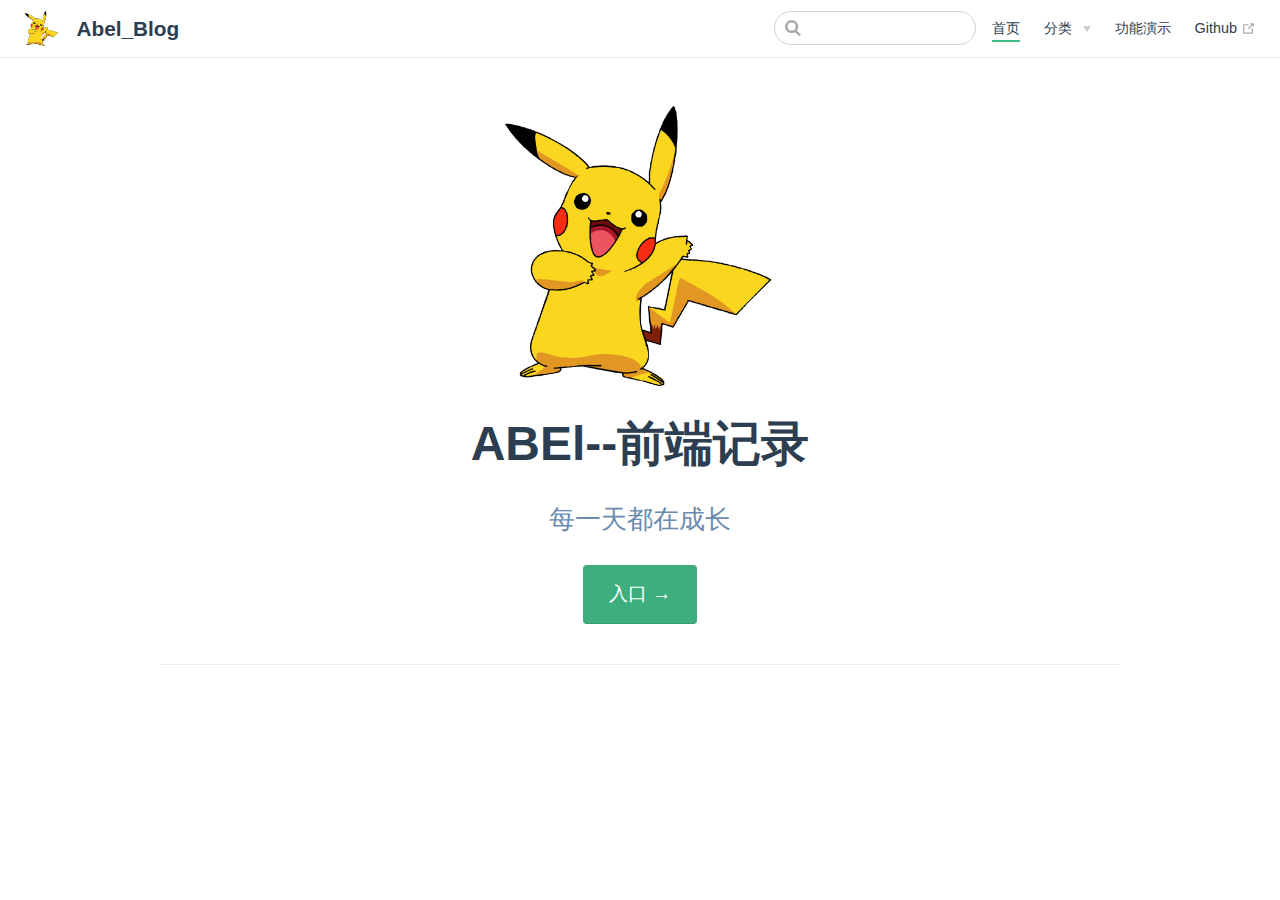
<file: index.html>
<!DOCTYPE html>
<html lang="en-US">
  <head>
    <meta charset="utf-8">
    <meta name="viewport" content="width=device-width,initial-scale=1">
    <title>Abel_Blog</title>
    <meta name="description" content="记录前端">
    <link rel="icon" href="/toy.png">
    
    <link rel="preload" href="/assets/css/0.styles.497db538.css" as="style"><link rel="preload" href="/assets/js/app.8c565891.js" as="script"><link rel="preload" href="/assets/js/2.727afa80.js" as="script"><link rel="preload" href="/assets/js/7.bb35be56.js" as="script"><link rel="prefetch" href="/assets/js/10.7ea9065f.js"><link rel="prefetch" href="/assets/js/11.7ecedcf9.js"><link rel="prefetch" href="/assets/js/12.d18549ba.js"><link rel="prefetch" href="/assets/js/3.56a0a100.js"><link rel="prefetch" href="/assets/js/4.107fa405.js"><link rel="prefetch" href="/assets/js/5.e12dcca6.js"><link rel="prefetch" href="/assets/js/6.0f680604.js"><link rel="prefetch" href="/assets/js/8.13098c1f.js"><link rel="prefetch" href="/assets/js/9.7500dcc1.js">
    <link rel="stylesheet" href="/assets/css/0.styles.497db538.css">
  </head>
  <body>
    <div id="app" data-server-rendered="true"><div class="theme-container no-sidebar"><header class="navbar"><div class="sidebar-button"><svg xmlns="http://www.w3.org/2000/svg" aria-hidden="true" role="img" viewBox="0 0 448 512" class="icon"><path fill="currentColor" d="M436 124H12c-6.627 0-12-5.373-12-12V80c0-6.627 5.373-12 12-12h424c6.627 0 12 5.373 12 12v32c0 6.627-5.373 12-12 12zm0 160H12c-6.627 0-12-5.373-12-12v-32c0-6.627 5.373-12 12-12h424c6.627 0 12 5.373 12 12v32c0 6.627-5.373 12-12 12zm0 160H12c-6.627 0-12-5.373-12-12v-32c0-6.627 5.373-12 12-12h424c6.627 0 12 5.373 12 12v32c0 6.627-5.373 12-12 12z"></path></svg></div> <a href="/" class="home-link router-link-exact-active router-link-active"><img src="/toy.png" alt="Abel_Blog" class="logo"> <span class="site-name can-hide">Abel_Blog</span></a> <div class="links"><div class="search-box"><input aria-label="Search" autocomplete="off" spellcheck="false" value=""> <!----></div> <nav class="nav-links can-hide"><div class="nav-item"><a href="/" class="nav-link router-link-exact-active router-link-active">首页</a></div><div class="nav-item"><div class="dropdown-wrapper"><button type="button" aria-label="分类" class="dropdown-title"><span class="title">分类</span> <span class="arrow right"></span></button> <ul class="nav-dropdown" style="display:none;"><li class="dropdown-item"><!----> <a href="/pages/es6+/es_1.html" class="nav-link">文章</a></li><li class="dropdown-item"><!----> <a href="/pages/es6+/es_2.html" class="nav-link">琐碎</a></li></ul></div></div><div class="nav-item"><a href="/pages/es6+/es_3.html" class="nav-link">功能演示</a></div><div class="nav-item"><a href="https://github.com/EricTTFO" target="_blank" rel="noopener noreferrer" class="nav-link external">
  Github
  <svg xmlns="http://www.w3.org/2000/svg" aria-hidden="true" x="0px" y="0px" viewBox="0 0 100 100" width="15" height="15" class="icon outbound"><path fill="currentColor" d="M18.8,85.1h56l0,0c2.2,0,4-1.8,4-4v-32h-8v28h-48v-48h28v-8h-32l0,0c-2.2,0-4,1.8-4,4v56C14.8,83.3,16.6,85.1,18.8,85.1z"></path> <polygon fill="currentColor" points="45.7,48.7 51.3,54.3 77.2,28.5 77.2,37.2 85.2,37.2 85.2,14.9 62.8,14.9 62.8,22.9 71.5,22.9"></polygon></svg></a></div> <!----></nav></div></header> <div class="sidebar-mask"></div> <aside class="sidebar"><nav class="nav-links"><div class="nav-item"><a href="/" class="nav-link router-link-exact-active router-link-active">首页</a></div><div class="nav-item"><div class="dropdown-wrapper"><button type="button" aria-label="分类" class="dropdown-title"><span class="title">分类</span> <span class="arrow right"></span></button> <ul class="nav-dropdown" style="display:none;"><li class="dropdown-item"><!----> <a href="/pages/es6+/es_1.html" class="nav-link">文章</a></li><li class="dropdown-item"><!----> <a href="/pages/es6+/es_2.html" class="nav-link">琐碎</a></li></ul></div></div><div class="nav-item"><a href="/pages/es6+/es_3.html" class="nav-link">功能演示</a></div><div class="nav-item"><a href="https://github.com/EricTTFO" target="_blank" rel="noopener noreferrer" class="nav-link external">
  Github
  <svg xmlns="http://www.w3.org/2000/svg" aria-hidden="true" x="0px" y="0px" viewBox="0 0 100 100" width="15" height="15" class="icon outbound"><path fill="currentColor" d="M18.8,85.1h56l0,0c2.2,0,4-1.8,4-4v-32h-8v28h-48v-48h28v-8h-32l0,0c-2.2,0-4,1.8-4,4v56C14.8,83.3,16.6,85.1,18.8,85.1z"></path> <polygon fill="currentColor" points="45.7,48.7 51.3,54.3 77.2,28.5 77.2,37.2 85.2,37.2 85.2,14.9 62.8,14.9 62.8,22.9 71.5,22.9"></polygon></svg></a></div> <!----></nav>  <!----> </aside> <main aria-labelledby="main-title" class="home"><header class="hero"><img src="/toy.png" alt="hero"> <h1 id="main-title">ABEl--前端记录</h1> <p class="description">
      每一天都在成长
    </p> <p class="action"><a href="/pages/es6+/es_1.html" class="nav-link action-button">入口 →</a></p></header> <div class="features"><div class="feature"><h2></h2> <p></p></div><div class="feature"><h2></h2> <p></p></div><div class="feature"><h2></h2> <p></p></div></div> <div class="theme-default-content custom content__default"></div> <!----></main></div><div class="global-ui"></div></div>
    <script src="/assets/js/app.8c565891.js" defer></script><script src="/assets/js/2.727afa80.js" defer></script><script src="/assets/js/7.bb35be56.js" defer></script>
  </body>
</html>
</file>
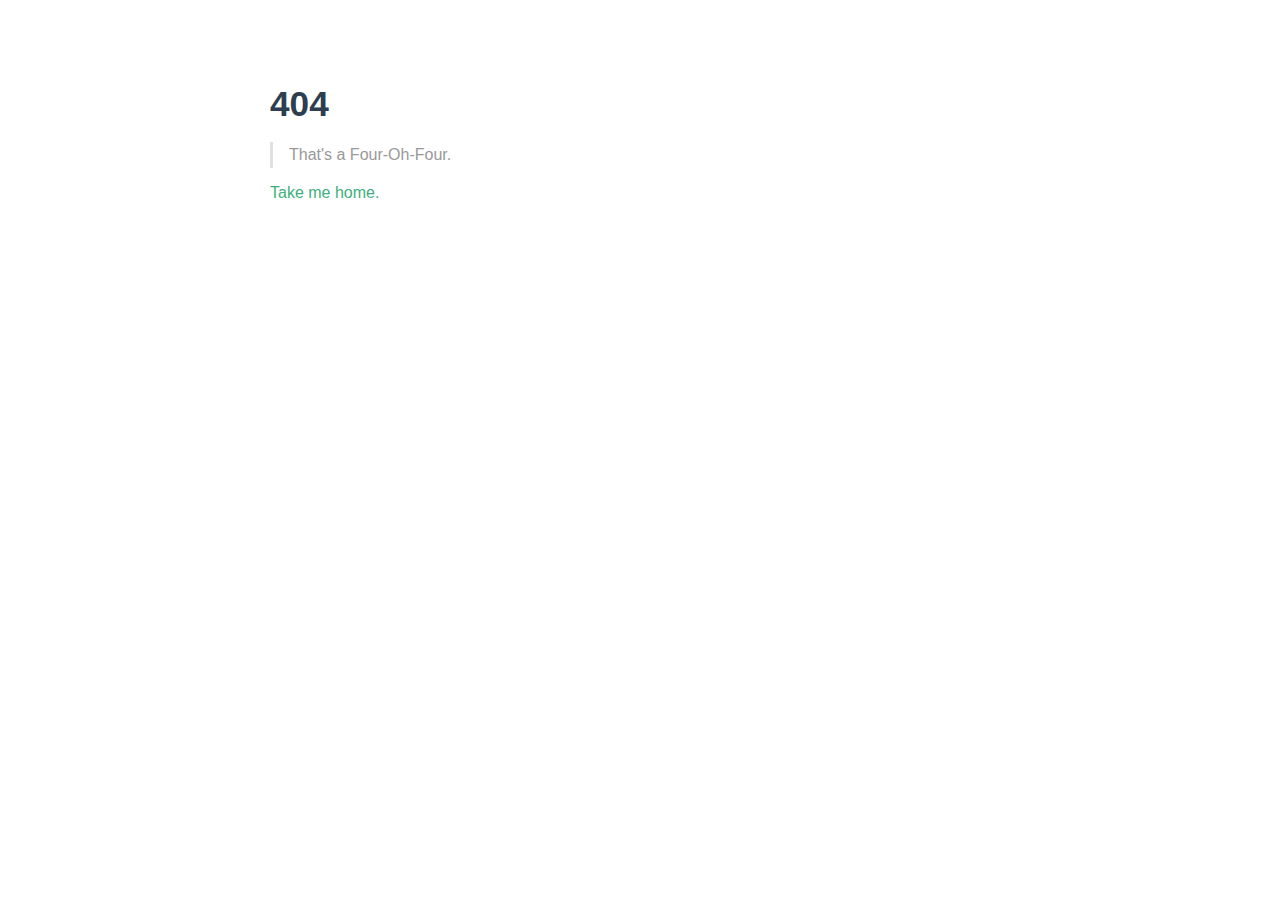
<file: pages/es6+/es_1.html>
<!DOCTYPE html>
<html lang="en-US">
  <head>
    <meta charset="utf-8">
    <meta name="viewport" content="width=device-width,initial-scale=1">
    <title>简单介绍： | Abel_Blog</title>
    <meta name="description" content="记录前端">
    <link rel="icon" href="/toy.png">
    
    <link rel="preload" href="/assets/css/0.styles.497db538.css" as="style"><link rel="preload" href="/assets/js/app.8c565891.js" as="script"><link rel="preload" href="/assets/js/2.727afa80.js" as="script"><link rel="preload" href="/assets/js/8.13098c1f.js" as="script"><link rel="prefetch" href="/assets/js/10.7ea9065f.js"><link rel="prefetch" href="/assets/js/11.7ecedcf9.js"><link rel="prefetch" href="/assets/js/12.d18549ba.js"><link rel="prefetch" href="/assets/js/3.56a0a100.js"><link rel="prefetch" href="/assets/js/4.107fa405.js"><link rel="prefetch" href="/assets/js/5.e12dcca6.js"><link rel="prefetch" href="/assets/js/6.0f680604.js"><link rel="prefetch" href="/assets/js/7.bb35be56.js"><link rel="prefetch" href="/assets/js/9.7500dcc1.js">
    <link rel="stylesheet" href="/assets/css/0.styles.497db538.css">
  </head>
  <body>
    <div id="app" data-server-rendered="true"><div class="theme-container"><header class="navbar"><div class="sidebar-button"><svg xmlns="http://www.w3.org/2000/svg" aria-hidden="true" role="img" viewBox="0 0 448 512" class="icon"><path fill="currentColor" d="M436 124H12c-6.627 0-12-5.373-12-12V80c0-6.627 5.373-12 12-12h424c6.627 0 12 5.373 12 12v32c0 6.627-5.373 12-12 12zm0 160H12c-6.627 0-12-5.373-12-12v-32c0-6.627 5.373-12 12-12h424c6.627 0 12 5.373 12 12v32c0 6.627-5.373 12-12 12zm0 160H12c-6.627 0-12-5.373-12-12v-32c0-6.627 5.373-12 12-12h424c6.627 0 12 5.373 12 12v32c0 6.627-5.373 12-12 12z"></path></svg></div> <a href="/" class="home-link router-link-active"><img src="/toy.png" alt="Abel_Blog" class="logo"> <span class="site-name can-hide">Abel_Blog</span></a> <div class="links"><div class="search-box"><input aria-label="Search" autocomplete="off" spellcheck="false" value=""> <!----></div> <nav class="nav-links can-hide"><div class="nav-item"><a href="/" class="nav-link">首页</a></div><div class="nav-item"><div class="dropdown-wrapper"><button type="button" aria-label="分类" class="dropdown-title"><span class="title">分类</span> <span class="arrow right"></span></button> <ul class="nav-dropdown" style="display:none;"><li class="dropdown-item"><!----> <a href="/pages/es6+/es_1.html" class="nav-link router-link-exact-active router-link-active">文章</a></li><li class="dropdown-item"><!----> <a href="/pages/es6+/es_2.html" class="nav-link">琐碎</a></li></ul></div></div><div class="nav-item"><a href="/pages/es6+/es_3.html" class="nav-link">功能演示</a></div><div class="nav-item"><a href="https://github.com/EricTTFO" target="_blank" rel="noopener noreferrer" class="nav-link external">
  Github
  <svg xmlns="http://www.w3.org/2000/svg" aria-hidden="true" x="0px" y="0px" viewBox="0 0 100 100" width="15" height="15" class="icon outbound"><path fill="currentColor" d="M18.8,85.1h56l0,0c2.2,0,4-1.8,4-4v-32h-8v28h-48v-48h28v-8h-32l0,0c-2.2,0-4,1.8-4,4v56C14.8,83.3,16.6,85.1,18.8,85.1z"></path> <polygon fill="currentColor" points="45.7,48.7 51.3,54.3 77.2,28.5 77.2,37.2 85.2,37.2 85.2,14.9 62.8,14.9 62.8,22.9 71.5,22.9"></polygon></svg></a></div> <!----></nav></div></header> <div class="sidebar-mask"></div> <aside class="sidebar"><nav class="nav-links"><div class="nav-item"><a href="/" class="nav-link">首页</a></div><div class="nav-item"><div class="dropdown-wrapper"><button type="button" aria-label="分类" class="dropdown-title"><span class="title">分类</span> <span class="arrow right"></span></button> <ul class="nav-dropdown" style="display:none;"><li class="dropdown-item"><!----> <a href="/pages/es6+/es_1.html" class="nav-link router-link-exact-active router-link-active">文章</a></li><li class="dropdown-item"><!----> <a href="/pages/es6+/es_2.html" class="nav-link">琐碎</a></li></ul></div></div><div class="nav-item"><a href="/pages/es6+/es_3.html" class="nav-link">功能演示</a></div><div class="nav-item"><a href="https://github.com/EricTTFO" target="_blank" rel="noopener noreferrer" class="nav-link external">
  Github
  <svg xmlns="http://www.w3.org/2000/svg" aria-hidden="true" x="0px" y="0px" viewBox="0 0 100 100" width="15" height="15" class="icon outbound"><path fill="currentColor" d="M18.8,85.1h56l0,0c2.2,0,4-1.8,4-4v-32h-8v28h-48v-48h28v-8h-32l0,0c-2.2,0-4,1.8-4,4v56C14.8,83.3,16.6,85.1,18.8,85.1z"></path> <polygon fill="currentColor" points="45.7,48.7 51.3,54.3 77.2,28.5 77.2,37.2 85.2,37.2 85.2,14.9 62.8,14.9 62.8,22.9 71.5,22.9"></polygon></svg></a></div> <!----></nav>  <ul class="sidebar-links"><li><section class="sidebar-group depth-0"><p class="sidebar-heading open"><span>起始ES6</span> <!----></p> <ul class="sidebar-links sidebar-group-items"><li><a href="/pages/es6+/es_1.html" class="active sidebar-link">介绍</a><ul class="sidebar-sub-headers"><li class="sidebar-sub-header"><a href="/pages/es6+/es_1.html#简单介绍：" class="sidebar-link">简单介绍：</a></li></ul></li><li><a href="/pages/es6+/es_2.html" class="sidebar-link">工具</a></li><li><a href="/pages/es6+/es_3.html" class="sidebar-link">基础</a></li><li><a href="/pages/es6+/es_4.html" class="sidebar-link">特性</a></li></ul></section></li></ul> </aside> <main class="page"> <div class="theme-default-content content__default"><h2 id="简单介绍："><a href="#简单介绍：" class="header-anchor">#</a> 简单介绍：</h2> <pre><code>ECMAScript 6 (ES6) 发行2015年中，最新官方版本
ECMAScript 5 (ES5) 发行 2009 年底
ECMAScript 4 (ES4) 弃用
ECMAScript 3 (ES3) 发行 1999 年底
</code></pre> <h4 id=""><a href="#" class="header-anchor">#</a></h4> <h4 id="-2"><a href="#-2" class="header-anchor">#</a></h4> <h4 id="lodash-按需加载"><a href="#lodash-按需加载" class="header-anchor">#</a> lodash 按需加载</h4></div> <footer class="page-edit"><!----> <!----></footer> <div class="page-nav"><p class="inner"><!----> <span class="next"><a href="/pages/es6+/es_2.html">工具</a>
      →
    </span></p></div> </main></div><div class="global-ui"></div></div>
    <script src="/assets/js/app.8c565891.js" defer></script><script src="/assets/js/2.727afa80.js" defer></script><script src="/assets/js/8.13098c1f.js" defer></script>
  </body>
</html>
</file>
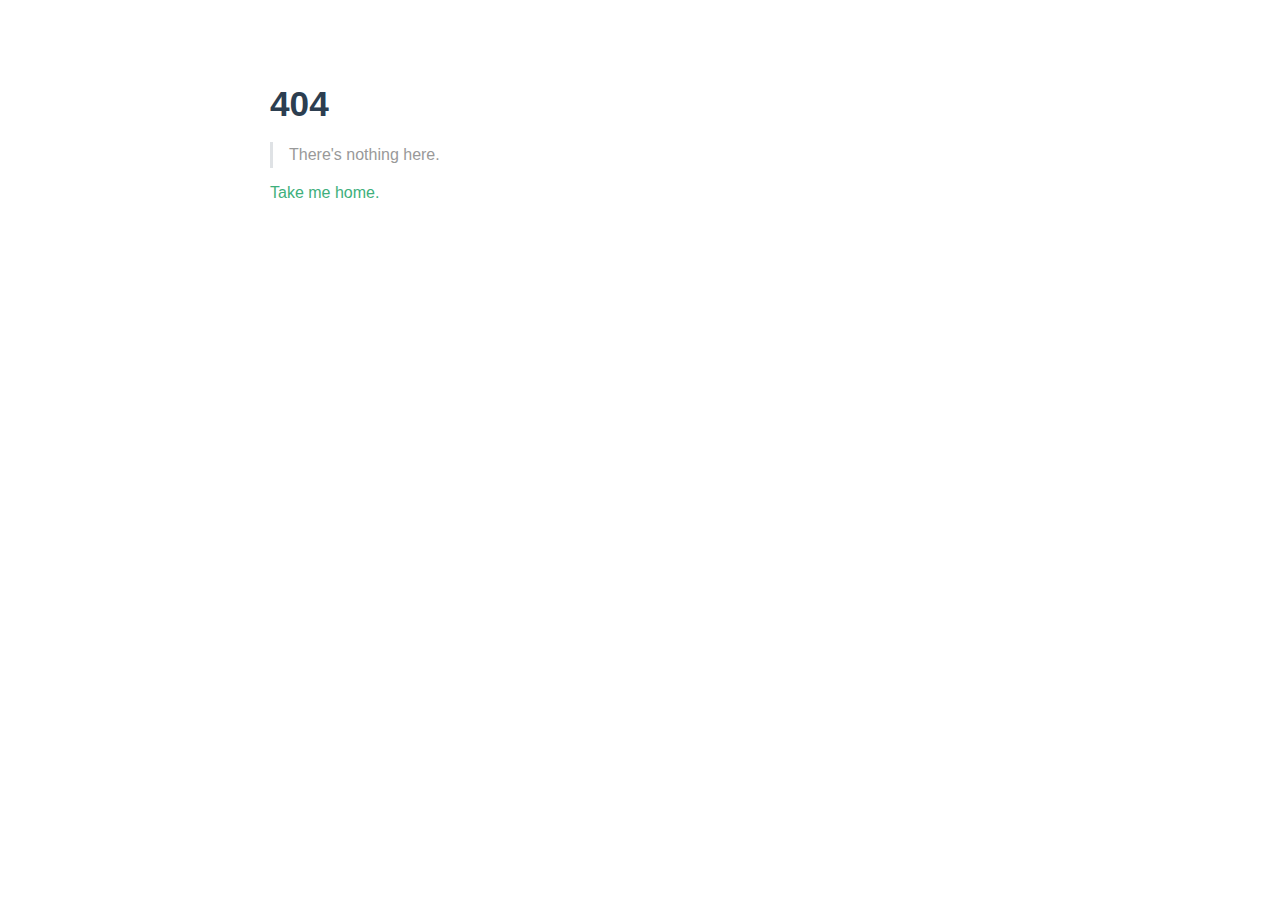
<file: pages/es6+/es_2.html>
<!DOCTYPE html>
<html lang="en-US">
  <head>
    <meta charset="utf-8">
    <meta name="viewport" content="width=device-width,initial-scale=1">
    <title>Abel_Blog</title>
    <meta name="description" content="记录前端">
    <link rel="icon" href="/toy.png">
    
    <link rel="preload" href="/assets/css/0.styles.497db538.css" as="style"><link rel="preload" href="/assets/js/app.8c565891.js" as="script"><link rel="preload" href="/assets/js/2.727afa80.js" as="script"><link rel="preload" href="/assets/js/9.7500dcc1.js" as="script"><link rel="prefetch" href="/assets/js/10.7ea9065f.js"><link rel="prefetch" href="/assets/js/11.7ecedcf9.js"><link rel="prefetch" href="/assets/js/12.d18549ba.js"><link rel="prefetch" href="/assets/js/3.56a0a100.js"><link rel="prefetch" href="/assets/js/4.107fa405.js"><link rel="prefetch" href="/assets/js/5.e12dcca6.js"><link rel="prefetch" href="/assets/js/6.0f680604.js"><link rel="prefetch" href="/assets/js/7.bb35be56.js"><link rel="prefetch" href="/assets/js/8.13098c1f.js">
    <link rel="stylesheet" href="/assets/css/0.styles.497db538.css">
  </head>
  <body>
    <div id="app" data-server-rendered="true"><div class="theme-container"><header class="navbar"><div class="sidebar-button"><svg xmlns="http://www.w3.org/2000/svg" aria-hidden="true" role="img" viewBox="0 0 448 512" class="icon"><path fill="currentColor" d="M436 124H12c-6.627 0-12-5.373-12-12V80c0-6.627 5.373-12 12-12h424c6.627 0 12 5.373 12 12v32c0 6.627-5.373 12-12 12zm0 160H12c-6.627 0-12-5.373-12-12v-32c0-6.627 5.373-12 12-12h424c6.627 0 12 5.373 12 12v32c0 6.627-5.373 12-12 12zm0 160H12c-6.627 0-12-5.373-12-12v-32c0-6.627 5.373-12 12-12h424c6.627 0 12 5.373 12 12v32c0 6.627-5.373 12-12 12z"></path></svg></div> <a href="/" class="home-link router-link-active"><img src="/toy.png" alt="Abel_Blog" class="logo"> <span class="site-name can-hide">Abel_Blog</span></a> <div class="links"><div class="search-box"><input aria-label="Search" autocomplete="off" spellcheck="false" value=""> <!----></div> <nav class="nav-links can-hide"><div class="nav-item"><a href="/" class="nav-link">首页</a></div><div class="nav-item"><div class="dropdown-wrapper"><button type="button" aria-label="分类" class="dropdown-title"><span class="title">分类</span> <span class="arrow right"></span></button> <ul class="nav-dropdown" style="display:none;"><li class="dropdown-item"><!----> <a href="/pages/es6+/es_1.html" class="nav-link">文章</a></li><li class="dropdown-item"><!----> <a href="/pages/es6+/es_2.html" class="nav-link router-link-exact-active router-link-active">琐碎</a></li></ul></div></div><div class="nav-item"><a href="/pages/es6+/es_3.html" class="nav-link">功能演示</a></div><div class="nav-item"><a href="https://github.com/EricTTFO" target="_blank" rel="noopener noreferrer" class="nav-link external">
  Github
  <svg xmlns="http://www.w3.org/2000/svg" aria-hidden="true" x="0px" y="0px" viewBox="0 0 100 100" width="15" height="15" class="icon outbound"><path fill="currentColor" d="M18.8,85.1h56l0,0c2.2,0,4-1.8,4-4v-32h-8v28h-48v-48h28v-8h-32l0,0c-2.2,0-4,1.8-4,4v56C14.8,83.3,16.6,85.1,18.8,85.1z"></path> <polygon fill="currentColor" points="45.7,48.7 51.3,54.3 77.2,28.5 77.2,37.2 85.2,37.2 85.2,14.9 62.8,14.9 62.8,22.9 71.5,22.9"></polygon></svg></a></div> <!----></nav></div></header> <div class="sidebar-mask"></div> <aside class="sidebar"><nav class="nav-links"><div class="nav-item"><a href="/" class="nav-link">首页</a></div><div class="nav-item"><div class="dropdown-wrapper"><button type="button" aria-label="分类" class="dropdown-title"><span class="title">分类</span> <span class="arrow right"></span></button> <ul class="nav-dropdown" style="display:none;"><li class="dropdown-item"><!----> <a href="/pages/es6+/es_1.html" class="nav-link">文章</a></li><li class="dropdown-item"><!----> <a href="/pages/es6+/es_2.html" class="nav-link router-link-exact-active router-link-active">琐碎</a></li></ul></div></div><div class="nav-item"><a href="/pages/es6+/es_3.html" class="nav-link">功能演示</a></div><div class="nav-item"><a href="https://github.com/EricTTFO" target="_blank" rel="noopener noreferrer" class="nav-link external">
  Github
  <svg xmlns="http://www.w3.org/2000/svg" aria-hidden="true" x="0px" y="0px" viewBox="0 0 100 100" width="15" height="15" class="icon outbound"><path fill="currentColor" d="M18.8,85.1h56l0,0c2.2,0,4-1.8,4-4v-32h-8v28h-48v-48h28v-8h-32l0,0c-2.2,0-4,1.8-4,4v56C14.8,83.3,16.6,85.1,18.8,85.1z"></path> <polygon fill="currentColor" points="45.7,48.7 51.3,54.3 77.2,28.5 77.2,37.2 85.2,37.2 85.2,14.9 62.8,14.9 62.8,22.9 71.5,22.9"></polygon></svg></a></div> <!----></nav>  <ul class="sidebar-links"><li><section class="sidebar-group depth-0"><p class="sidebar-heading open"><span>起始ES6</span> <!----></p> <ul class="sidebar-links sidebar-group-items"><li><a href="/pages/es6+/es_1.html" class="sidebar-link">介绍</a></li><li><a href="/pages/es6+/es_2.html" class="active sidebar-link">工具</a></li><li><a href="/pages/es6+/es_3.html" class="sidebar-link">基础</a></li><li><a href="/pages/es6+/es_4.html" class="sidebar-link">特性</a></li></ul></section></li></ul> </aside> <main class="page"> <div class="theme-default-content content__default"></div> <footer class="page-edit"><!----> <!----></footer> <div class="page-nav"><p class="inner"><span class="prev">
      ←
      <a href="/pages/es6+/es_1.html" class="prev">介绍</a></span> <span class="next"><a href="/pages/es6+/es_3.html">基础</a>
      →
    </span></p></div> </main></div><div class="global-ui"></div></div>
    <script src="/assets/js/app.8c565891.js" defer></script><script src="/assets/js/2.727afa80.js" defer></script><script src="/assets/js/9.7500dcc1.js" defer></script>
  </body>
</html>
</file>
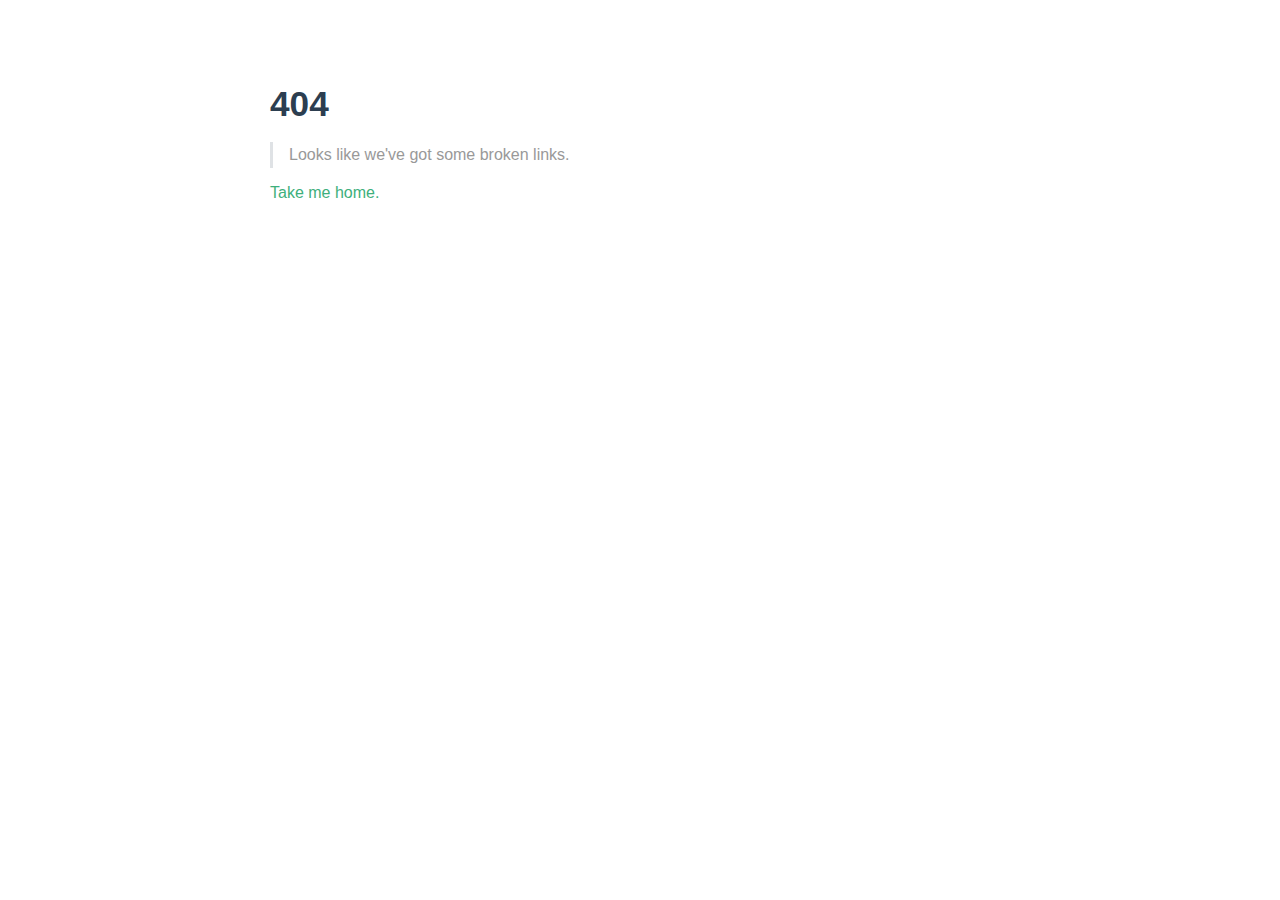
<file: pages/es6+/es_3.html>
<!DOCTYPE html>
<html lang="en-US">
  <head>
    <meta charset="utf-8">
    <meta name="viewport" content="width=device-width,initial-scale=1">
    <title>Abel_Blog</title>
    <meta name="description" content="记录前端">
    <link rel="icon" href="/toy.png">
    
    <link rel="preload" href="/assets/css/0.styles.497db538.css" as="style"><link rel="preload" href="/assets/js/app.8c565891.js" as="script"><link rel="preload" href="/assets/js/2.727afa80.js" as="script"><link rel="preload" href="/assets/js/10.7ea9065f.js" as="script"><link rel="prefetch" href="/assets/js/11.7ecedcf9.js"><link rel="prefetch" href="/assets/js/12.d18549ba.js"><link rel="prefetch" href="/assets/js/3.56a0a100.js"><link rel="prefetch" href="/assets/js/4.107fa405.js"><link rel="prefetch" href="/assets/js/5.e12dcca6.js"><link rel="prefetch" href="/assets/js/6.0f680604.js"><link rel="prefetch" href="/assets/js/7.bb35be56.js"><link rel="prefetch" href="/assets/js/8.13098c1f.js"><link rel="prefetch" href="/assets/js/9.7500dcc1.js">
    <link rel="stylesheet" href="/assets/css/0.styles.497db538.css">
  </head>
  <body>
    <div id="app" data-server-rendered="true"><div class="theme-container"><header class="navbar"><div class="sidebar-button"><svg xmlns="http://www.w3.org/2000/svg" aria-hidden="true" role="img" viewBox="0 0 448 512" class="icon"><path fill="currentColor" d="M436 124H12c-6.627 0-12-5.373-12-12V80c0-6.627 5.373-12 12-12h424c6.627 0 12 5.373 12 12v32c0 6.627-5.373 12-12 12zm0 160H12c-6.627 0-12-5.373-12-12v-32c0-6.627 5.373-12 12-12h424c6.627 0 12 5.373 12 12v32c0 6.627-5.373 12-12 12zm0 160H12c-6.627 0-12-5.373-12-12v-32c0-6.627 5.373-12 12-12h424c6.627 0 12 5.373 12 12v32c0 6.627-5.373 12-12 12z"></path></svg></div> <a href="/" class="home-link router-link-active"><img src="/toy.png" alt="Abel_Blog" class="logo"> <span class="site-name can-hide">Abel_Blog</span></a> <div class="links"><div class="search-box"><input aria-label="Search" autocomplete="off" spellcheck="false" value=""> <!----></div> <nav class="nav-links can-hide"><div class="nav-item"><a href="/" class="nav-link">首页</a></div><div class="nav-item"><div class="dropdown-wrapper"><button type="button" aria-label="分类" class="dropdown-title"><span class="title">分类</span> <span class="arrow right"></span></button> <ul class="nav-dropdown" style="display:none;"><li class="dropdown-item"><!----> <a href="/pages/es6+/es_1.html" class="nav-link">文章</a></li><li class="dropdown-item"><!----> <a href="/pages/es6+/es_2.html" class="nav-link">琐碎</a></li></ul></div></div><div class="nav-item"><a href="/pages/es6+/es_3.html" class="nav-link router-link-exact-active router-link-active">功能演示</a></div><div class="nav-item"><a href="https://github.com/EricTTFO" target="_blank" rel="noopener noreferrer" class="nav-link external">
  Github
  <svg xmlns="http://www.w3.org/2000/svg" aria-hidden="true" x="0px" y="0px" viewBox="0 0 100 100" width="15" height="15" class="icon outbound"><path fill="currentColor" d="M18.8,85.1h56l0,0c2.2,0,4-1.8,4-4v-32h-8v28h-48v-48h28v-8h-32l0,0c-2.2,0-4,1.8-4,4v56C14.8,83.3,16.6,85.1,18.8,85.1z"></path> <polygon fill="currentColor" points="45.7,48.7 51.3,54.3 77.2,28.5 77.2,37.2 85.2,37.2 85.2,14.9 62.8,14.9 62.8,22.9 71.5,22.9"></polygon></svg></a></div> <!----></nav></div></header> <div class="sidebar-mask"></div> <aside class="sidebar"><nav class="nav-links"><div class="nav-item"><a href="/" class="nav-link">首页</a></div><div class="nav-item"><div class="dropdown-wrapper"><button type="button" aria-label="分类" class="dropdown-title"><span class="title">分类</span> <span class="arrow right"></span></button> <ul class="nav-dropdown" style="display:none;"><li class="dropdown-item"><!----> <a href="/pages/es6+/es_1.html" class="nav-link">文章</a></li><li class="dropdown-item"><!----> <a href="/pages/es6+/es_2.html" class="nav-link">琐碎</a></li></ul></div></div><div class="nav-item"><a href="/pages/es6+/es_3.html" class="nav-link router-link-exact-active router-link-active">功能演示</a></div><div class="nav-item"><a href="https://github.com/EricTTFO" target="_blank" rel="noopener noreferrer" class="nav-link external">
  Github
  <svg xmlns="http://www.w3.org/2000/svg" aria-hidden="true" x="0px" y="0px" viewBox="0 0 100 100" width="15" height="15" class="icon outbound"><path fill="currentColor" d="M18.8,85.1h56l0,0c2.2,0,4-1.8,4-4v-32h-8v28h-48v-48h28v-8h-32l0,0c-2.2,0-4,1.8-4,4v56C14.8,83.3,16.6,85.1,18.8,85.1z"></path> <polygon fill="currentColor" points="45.7,48.7 51.3,54.3 77.2,28.5 77.2,37.2 85.2,37.2 85.2,14.9 62.8,14.9 62.8,22.9 71.5,22.9"></polygon></svg></a></div> <!----></nav>  <ul class="sidebar-links"><li><section class="sidebar-group depth-0"><p class="sidebar-heading open"><span>起始ES6</span> <!----></p> <ul class="sidebar-links sidebar-group-items"><li><a href="/pages/es6+/es_1.html" class="sidebar-link">介绍</a></li><li><a href="/pages/es6+/es_2.html" class="sidebar-link">工具</a></li><li><a href="/pages/es6+/es_3.html" class="active sidebar-link">基础</a></li><li><a href="/pages/es6+/es_4.html" class="sidebar-link">特性</a></li></ul></section></li></ul> </aside> <main class="page"> <div class="theme-default-content content__default"></div> <footer class="page-edit"><!----> <!----></footer> <div class="page-nav"><p class="inner"><span class="prev">
      ←
      <a href="/pages/es6+/es_2.html" class="prev">工具</a></span> <span class="next"><a href="/pages/es6+/es_4.html">特性</a>
      →
    </span></p></div> </main></div><div class="global-ui"></div></div>
    <script src="/assets/js/app.8c565891.js" defer></script><script src="/assets/js/2.727afa80.js" defer></script><script src="/assets/js/10.7ea9065f.js" defer></script>
  </body>
</html>
</file>
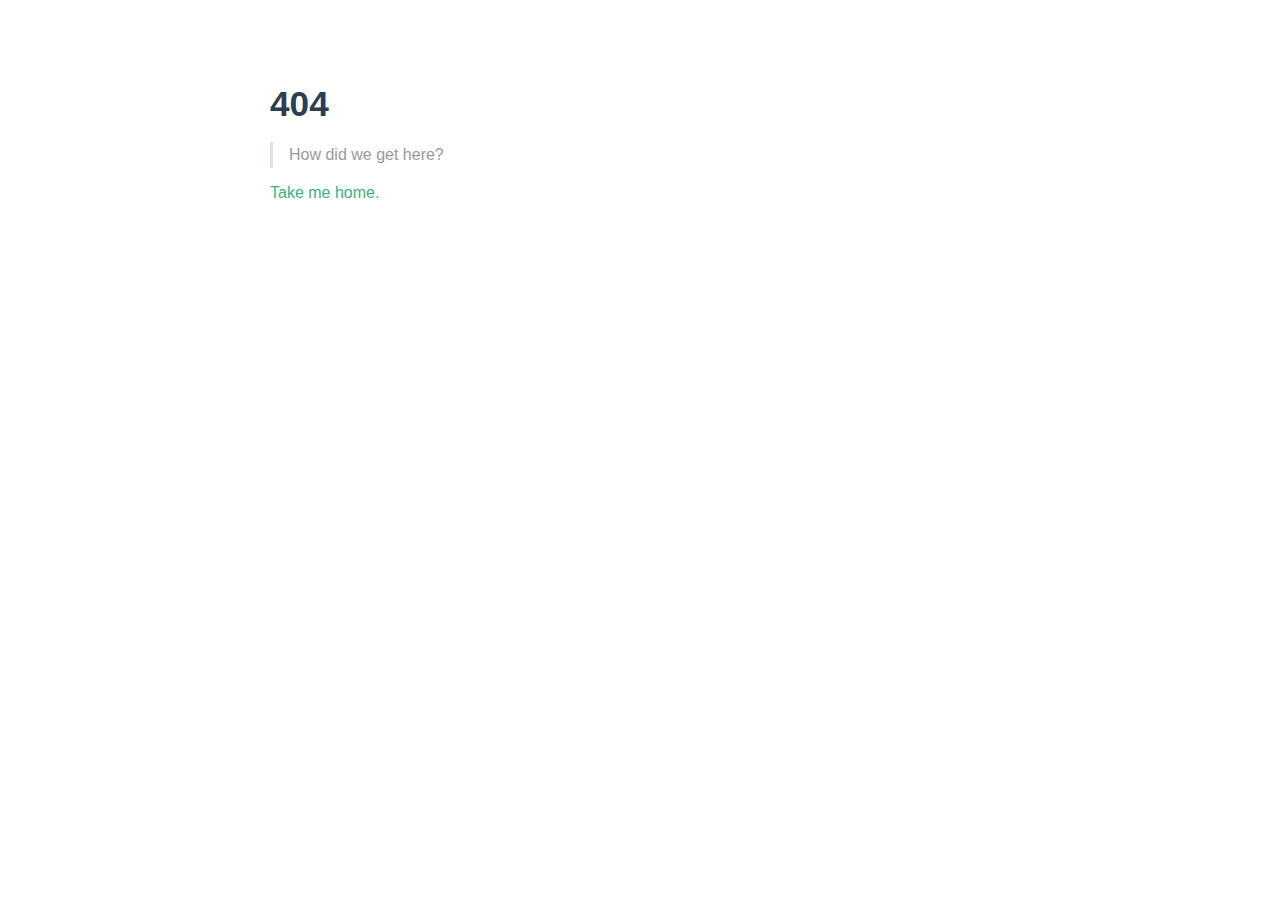
<file: pages/es6+/es_4.html>
<!DOCTYPE html>
<html lang="en-US">
  <head>
    <meta charset="utf-8">
    <meta name="viewport" content="width=device-width,initial-scale=1">
    <title>Abel_Blog</title>
    <meta name="description" content="记录前端">
    <link rel="icon" href="/toy.png">
    
    <link rel="preload" href="/assets/css/0.styles.497db538.css" as="style"><link rel="preload" href="/assets/js/app.8c565891.js" as="script"><link rel="preload" href="/assets/js/2.727afa80.js" as="script"><link rel="preload" href="/assets/js/11.7ecedcf9.js" as="script"><link rel="prefetch" href="/assets/js/10.7ea9065f.js"><link rel="prefetch" href="/assets/js/12.d18549ba.js"><link rel="prefetch" href="/assets/js/3.56a0a100.js"><link rel="prefetch" href="/assets/js/4.107fa405.js"><link rel="prefetch" href="/assets/js/5.e12dcca6.js"><link rel="prefetch" href="/assets/js/6.0f680604.js"><link rel="prefetch" href="/assets/js/7.bb35be56.js"><link rel="prefetch" href="/assets/js/8.13098c1f.js"><link rel="prefetch" href="/assets/js/9.7500dcc1.js">
    <link rel="stylesheet" href="/assets/css/0.styles.497db538.css">
  </head>
  <body>
    <div id="app" data-server-rendered="true"><div class="theme-container"><header class="navbar"><div class="sidebar-button"><svg xmlns="http://www.w3.org/2000/svg" aria-hidden="true" role="img" viewBox="0 0 448 512" class="icon"><path fill="currentColor" d="M436 124H12c-6.627 0-12-5.373-12-12V80c0-6.627 5.373-12 12-12h424c6.627 0 12 5.373 12 12v32c0 6.627-5.373 12-12 12zm0 160H12c-6.627 0-12-5.373-12-12v-32c0-6.627 5.373-12 12-12h424c6.627 0 12 5.373 12 12v32c0 6.627-5.373 12-12 12zm0 160H12c-6.627 0-12-5.373-12-12v-32c0-6.627 5.373-12 12-12h424c6.627 0 12 5.373 12 12v32c0 6.627-5.373 12-12 12z"></path></svg></div> <a href="/" class="home-link router-link-active"><img src="/toy.png" alt="Abel_Blog" class="logo"> <span class="site-name can-hide">Abel_Blog</span></a> <div class="links"><div class="search-box"><input aria-label="Search" autocomplete="off" spellcheck="false" value=""> <!----></div> <nav class="nav-links can-hide"><div class="nav-item"><a href="/" class="nav-link">首页</a></div><div class="nav-item"><div class="dropdown-wrapper"><button type="button" aria-label="分类" class="dropdown-title"><span class="title">分类</span> <span class="arrow right"></span></button> <ul class="nav-dropdown" style="display:none;"><li class="dropdown-item"><!----> <a href="/pages/es6+/es_1.html" class="nav-link">文章</a></li><li class="dropdown-item"><!----> <a href="/pages/es6+/es_2.html" class="nav-link">琐碎</a></li></ul></div></div><div class="nav-item"><a href="/pages/es6+/es_3.html" class="nav-link">功能演示</a></div><div class="nav-item"><a href="https://github.com/EricTTFO" target="_blank" rel="noopener noreferrer" class="nav-link external">
  Github
  <svg xmlns="http://www.w3.org/2000/svg" aria-hidden="true" x="0px" y="0px" viewBox="0 0 100 100" width="15" height="15" class="icon outbound"><path fill="currentColor" d="M18.8,85.1h56l0,0c2.2,0,4-1.8,4-4v-32h-8v28h-48v-48h28v-8h-32l0,0c-2.2,0-4,1.8-4,4v56C14.8,83.3,16.6,85.1,18.8,85.1z"></path> <polygon fill="currentColor" points="45.7,48.7 51.3,54.3 77.2,28.5 77.2,37.2 85.2,37.2 85.2,14.9 62.8,14.9 62.8,22.9 71.5,22.9"></polygon></svg></a></div> <!----></nav></div></header> <div class="sidebar-mask"></div> <aside class="sidebar"><nav class="nav-links"><div class="nav-item"><a href="/" class="nav-link">首页</a></div><div class="nav-item"><div class="dropdown-wrapper"><button type="button" aria-label="分类" class="dropdown-title"><span class="title">分类</span> <span class="arrow right"></span></button> <ul class="nav-dropdown" style="display:none;"><li class="dropdown-item"><!----> <a href="/pages/es6+/es_1.html" class="nav-link">文章</a></li><li class="dropdown-item"><!----> <a href="/pages/es6+/es_2.html" class="nav-link">琐碎</a></li></ul></div></div><div class="nav-item"><a href="/pages/es6+/es_3.html" class="nav-link">功能演示</a></div><div class="nav-item"><a href="https://github.com/EricTTFO" target="_blank" rel="noopener noreferrer" class="nav-link external">
  Github
  <svg xmlns="http://www.w3.org/2000/svg" aria-hidden="true" x="0px" y="0px" viewBox="0 0 100 100" width="15" height="15" class="icon outbound"><path fill="currentColor" d="M18.8,85.1h56l0,0c2.2,0,4-1.8,4-4v-32h-8v28h-48v-48h28v-8h-32l0,0c-2.2,0-4,1.8-4,4v56C14.8,83.3,16.6,85.1,18.8,85.1z"></path> <polygon fill="currentColor" points="45.7,48.7 51.3,54.3 77.2,28.5 77.2,37.2 85.2,37.2 85.2,14.9 62.8,14.9 62.8,22.9 71.5,22.9"></polygon></svg></a></div> <!----></nav>  <ul class="sidebar-links"><li><section class="sidebar-group depth-0"><p class="sidebar-heading open"><span>起始ES6</span> <!----></p> <ul class="sidebar-links sidebar-group-items"><li><a href="/pages/es6+/es_1.html" class="sidebar-link">介绍</a></li><li><a href="/pages/es6+/es_2.html" class="sidebar-link">工具</a></li><li><a href="/pages/es6+/es_3.html" class="sidebar-link">基础</a></li><li><a href="/pages/es6+/es_4.html" class="active sidebar-link">特性</a></li></ul></section></li></ul> </aside> <main class="page"> <div class="theme-default-content content__default"></div> <footer class="page-edit"><!----> <!----></footer> <div class="page-nav"><p class="inner"><span class="prev">
      ←
      <a href="/pages/es6+/es_3.html" class="prev">基础</a></span> <!----></p></div> </main></div><div class="global-ui"></div></div>
    <script src="/assets/js/app.8c565891.js" defer></script><script src="/assets/js/2.727afa80.js" defer></script><script src="/assets/js/11.7ecedcf9.js" defer></script>
  </body>
</html>
</file>
<file: assets/css/0.styles.497db538.css>
#nprogress{pointer-events:none}#nprogress .bar{background:#3eaf7c;position:fixed;z-index:1031;top:0;left:0;width:100%;height:2px}#nprogress .peg{display:block;position:absolute;right:0;width:100px;height:100%;box-shadow:0 0 10px #3eaf7c,0 0 5px #3eaf7c;opacity:1;transform:rotate(3deg) translateY(-4px)}#nprogress .spinner{display:block;position:fixed;z-index:1031;top:15px;right:15px}#nprogress .spinner-icon{width:18px;height:18px;box-sizing:border-box;border-color:#3eaf7c transparent transparent #3eaf7c;border-style:solid;border-width:2px;border-radius:50%;animation:nprogress-spinner .4s linear infinite}.nprogress-custom-parent{overflow:hidden;position:relative}.nprogress-custom-parent #nprogress .bar,.nprogress-custom-parent #nprogress .spinner{position:absolute}@keyframes nprogress-spinner{0%{transform:rotate(0deg)}to{transform:rotate(1turn)}}.icon.outbound{color:#aaa;display:inline-block;vertical-align:middle;position:relative;top:-1px}.home{padding:3.6rem 2rem 0;max-width:960px;margin:0 auto;display:block}.home .hero{text-align:center}.home .hero img{max-width:100%;max-height:280px;display:block;margin:3rem auto 1.5rem}.home .hero h1{font-size:3rem}.home .hero .action,.home .hero .description,.home .hero h1{margin:1.8rem auto}.home .hero .description{max-width:35rem;font-size:1.6rem;line-height:1.3;color:#6a8bad}.home .hero .action-button{display:inline-block;font-size:1.2rem;color:#fff;background-color:#3eaf7c;padding:.8rem 1.6rem;border-radius:4px;transition:background-color .1s ease;box-sizing:border-box;border-bottom:1px solid #389d70}.home .hero .action-button:hover{background-color:#4abf8a}.home .features{border-top:1px solid #eaecef;padding:1.2rem 0;margin-top:2.5rem;display:flex;flex-wrap:wrap;align-items:flex-start;align-content:stretch;justify-content:space-between}.home .feature{flex-grow:1;flex-basis:30%;max-width:30%}.home .feature h2{font-size:1.4rem;font-weight:500;border-bottom:none;padding-bottom:0;color:#3a5169}.home .feature p{color:#4e6e8e}.home .footer{padding:2.5rem;border-top:1px solid #eaecef;text-align:center;color:#4e6e8e}@media (max-width:719px){.home .features{flex-direction:column}.home .feature{max-width:100%;padding:0 2.5rem}}@media (max-width:419px){.home{padding-left:1.5rem;padding-right:1.5rem}.home .hero img{max-height:210px;margin:2rem auto 1.2rem}.home .hero h1{font-size:2rem}.home .hero .action,.home .hero .description,.home .hero h1{margin:1.2rem auto}.home .hero .description{font-size:1.2rem}.home .hero .action-button{font-size:1rem;padding:.6rem 1.2rem}.home .feature h2{font-size:1.25rem}}.search-box{display:inline-block;position:relative;margin-right:1rem}.search-box input{cursor:text;width:10rem;height:2rem;color:#4e6e8e;display:inline-block;border:1px solid #cfd4db;border-radius:2rem;font-size:.9rem;line-height:2rem;padding:0 .5rem 0 2rem;outline:none;transition:all .2s ease;background:#fff url(/assets/img/search.83621669.svg) .6rem .5rem no-repeat;background-size:1rem}.search-box input:focus{cursor:auto;border-color:#3eaf7c}.search-box .suggestions{background:#fff;width:20rem;position:absolute;top:1.5rem;border:1px solid #cfd4db;border-radius:6px;padding:.4rem;list-style-type:none}.search-box .suggestions.align-right{right:0}.search-box .suggestion{line-height:1.4;padding:.4rem .6rem;border-radius:4px;cursor:pointer}.search-box .suggestion a{white-space:normal;color:#5d82a6}.search-box .suggestion a .page-title{font-weight:600}.search-box .suggestion a .header{font-size:.9em;margin-left:.25em}.search-box .suggestion.focused{background-color:#f3f4f5}.search-box .suggestion.focused a{color:#3eaf7c}@media (max-width:959px){.search-box input{cursor:pointer;width:0;border-color:transparent;position:relative}.search-box input:focus{cursor:text;left:0;width:10rem}}@media (-ms-high-contrast:none){.search-box input{height:2rem}}@media (max-width:959px) and (min-width:719px){.search-box .suggestions{left:0}}@media (max-width:719px){.search-box{margin-right:0}.search-box input{left:1rem}.search-box .suggestions{right:0}}@media (max-width:419px){.search-box .suggestions{width:calc(100vw - 4rem)}.search-box input:focus{width:8rem}}.sidebar-button{cursor:pointer;display:none;width:1.25rem;height:1.25rem;position:absolute;padding:.6rem;top:.6rem;left:1rem}.sidebar-button .icon{display:block;width:1.25rem;height:1.25rem}@media (max-width:719px){.sidebar-button{display:block}}.dropdown-enter,.dropdown-leave-to{height:0!important}.dropdown-wrapper{cursor:pointer}.dropdown-wrapper .dropdown-title{display:block;font-size:.9rem;font-family:inherit;cursor:inherit;padding:inherit;line-height:1.4rem;background:transparent;border:none;font-weight:500;color:#2c3e50}.dropdown-wrapper .dropdown-title:hover{border-color:transparent}.dropdown-wrapper .dropdown-title .arrow{vertical-align:middle;margin-top:-1px;margin-left:.4rem}.dropdown-wrapper .nav-dropdown .dropdown-item{color:inherit;line-height:1.7rem}.dropdown-wrapper .nav-dropdown .dropdown-item h4{margin:.45rem 0 0;border-top:1px solid #eee;padding:.45rem 1.5rem 0 1.25rem}.dropdown-wrapper .nav-dropdown .dropdown-item .dropdown-subitem-wrapper{padding:0;list-style:none}.dropdown-wrapper .nav-dropdown .dropdown-item .dropdown-subitem-wrapper .dropdown-subitem{font-size:.9em}.dropdown-wrapper .nav-dropdown .dropdown-item a{display:block;line-height:1.7rem;position:relative;border-bottom:none;font-weight:400;margin-bottom:0;padding:0 1.5rem 0 1.25rem}.dropdown-wrapper .nav-dropdown .dropdown-item a.router-link-active,.dropdown-wrapper .nav-dropdown .dropdown-item a:hover{color:#3eaf7c}.dropdown-wrapper .nav-dropdown .dropdown-item a.router-link-active:after{content:"";width:0;height:0;border-left:5px solid #3eaf7c;border-top:3px solid transparent;border-bottom:3px solid transparent;position:absolute;top:calc(50% - 2px);left:9px}.dropdown-wrapper .nav-dropdown .dropdown-item:first-child h4{margin-top:0;padding-top:0;border-top:0}@media (max-width:719px){.dropdown-wrapper.open .dropdown-title{margin-bottom:.5rem}.dropdown-wrapper .dropdown-title{font-weight:600;font-size:inherit}.dropdown-wrapper .dropdown-title:hover{color:#3eaf7c}.dropdown-wrapper .nav-dropdown{transition:height .1s ease-out;overflow:hidden}.dropdown-wrapper .nav-dropdown .dropdown-item h4{border-top:0;margin-top:0;padding-top:0}.dropdown-wrapper .nav-dropdown .dropdown-item>a,.dropdown-wrapper .nav-dropdown .dropdown-item h4{font-size:15px;line-height:2rem}.dropdown-wrapper .nav-dropdown .dropdown-item .dropdown-subitem{font-size:14px;padding-left:1rem}}@media (min-width:719px){.dropdown-wrapper{height:1.8rem}.dropdown-wrapper.open .nav-dropdown,.dropdown-wrapper:hover .nav-dropdown{display:block!important}.dropdown-wrapper.open:blur{display:none}.dropdown-wrapper .dropdown-title .arrow{border-left:4px solid transparent;border-right:4px solid transparent;border-top:6px solid #ccc;border-bottom:0}.dropdown-wrapper .nav-dropdown{display:none;height:auto!important;box-sizing:border-box;max-height:calc(100vh - 2.7rem);overflow-y:auto;position:absolute;top:100%;right:0;background-color:#fff;padding:.6rem 0;border:1px solid;border-color:#ddd #ddd #ccc;text-align:left;border-radius:.25rem;white-space:nowrap;margin:0}}.nav-links{display:inline-block}.nav-links a{line-height:1.4rem;color:inherit}.nav-links a.router-link-active,.nav-links a:hover{color:#3eaf7c}.nav-links .nav-item{position:relative;display:inline-block;margin-left:1.5rem;line-height:2rem}.nav-links .nav-item:first-child{margin-left:0}.nav-links .repo-link{margin-left:1.5rem}@media (max-width:719px){.nav-links .nav-item,.nav-links .repo-link{margin-left:0}}@media (min-width:719px){.nav-links a.router-link-active,.nav-links a:hover{color:#2c3e50}.nav-item>a:not(.external).router-link-active,.nav-item>a:not(.external):hover{margin-bottom:-2px;border-bottom:2px solid #46bd87}}.navbar{padding:.7rem 1.5rem;line-height:2.2rem}.navbar a,.navbar img,.navbar span{display:inline-block}.navbar .logo{height:2.2rem;min-width:2.2rem;margin-right:.8rem;vertical-align:top}.navbar .site-name{font-size:1.3rem;font-weight:600;color:#2c3e50;position:relative}.navbar .links{padding-left:1.5rem;box-sizing:border-box;background-color:#fff;white-space:nowrap;font-size:.9rem;position:absolute;right:1.5rem;top:.7rem;display:flex}.navbar .links .search-box{flex:0 0 auto;vertical-align:top}@media (max-width:719px){.navbar{padding-left:4rem}.navbar .can-hide{display:none}.navbar .links{padding-left:1.5rem}.navbar .site-name{width:calc(100vw - 9.4rem);overflow:hidden;white-space:nowrap;text-overflow:ellipsis}}.page-edit{max-width:740px;margin:0 auto;padding:2rem 2.5rem}@media (max-width:959px){.page-edit{padding:2rem}}@media (max-width:419px){.page-edit{padding:1.5rem}}.page-edit{padding-top:1rem;padding-bottom:1rem;overflow:auto}.page-edit .edit-link{display:inline-block}.page-edit .edit-link a{color:#4e6e8e;margin-right:.25rem}.page-edit .last-updated{float:right;font-size:.9em}.page-edit .last-updated .prefix{font-weight:500;color:#4e6e8e}.page-edit .last-updated .time{font-weight:400;color:#aaa}@media (max-width:719px){.page-edit .edit-link{margin-bottom:.5rem}.page-edit .last-updated{font-size:.8em;float:none;text-align:left}}.page-nav{max-width:740px;margin:0 auto;padding:2rem 2.5rem}@media (max-width:959px){.page-nav{padding:2rem}}@media (max-width:419px){.page-nav{padding:1.5rem}}.page-nav{padding-top:1rem;padding-bottom:0}.page-nav .inner{min-height:2rem;margin-top:0;border-top:1px solid #eaecef;padding-top:1rem;overflow:auto}.page-nav .next{float:right}.page{padding-bottom:2rem;display:block}.sidebar-group .sidebar-group{padding-left:.5em}.sidebar-group:not(.collapsable) .sidebar-heading:not(.clickable){cursor:auto;color:inherit}.sidebar-group.is-sub-group{padding-left:0}.sidebar-group.is-sub-group>.sidebar-heading{font-size:.95em;line-height:1.4;font-weight:400;padding-left:2rem}.sidebar-group.is-sub-group>.sidebar-heading:not(.clickable){opacity:.5}.sidebar-group.is-sub-group>.sidebar-group-items{padding-left:1rem}.sidebar-group.is-sub-group>.sidebar-group-items>li>.sidebar-link{font-size:.95em;border-left:none}.sidebar-group.depth-2>.sidebar-heading{border-left:none}.sidebar-heading{color:#2c3e50;transition:color .15s ease;cursor:pointer;font-size:1.1em;font-weight:700;padding:.35rem 1.5rem .35rem 1.25rem;width:100%;box-sizing:border-box;margin:0;border-left:.25rem solid transparent}.sidebar-heading.open,.sidebar-heading:hover{color:inherit}.sidebar-heading .arrow{position:relative;top:-.12em;left:.5em}.sidebar-heading.clickable.active{font-weight:600;color:#3eaf7c;border-left-color:#3eaf7c}.sidebar-heading.clickable:hover{color:#3eaf7c}.sidebar-group-items{transition:height .1s ease-out;font-size:.95em;overflow:hidden}.sidebar .sidebar-sub-headers{padding-left:1rem;font-size:.95em}a.sidebar-link{font-size:1em;font-weight:400;display:inline-block;color:#2c3e50;border-left:.25rem solid transparent;padding:.35rem 1rem .35rem 1.25rem;line-height:1.4;width:100%;box-sizing:border-box}a.sidebar-link:hover{color:#3eaf7c}a.sidebar-link.active{font-weight:600;color:#3eaf7c;border-left-color:#3eaf7c}.sidebar-group a.sidebar-link{padding-left:2rem}.sidebar-sub-headers a.sidebar-link{padding-top:.25rem;padding-bottom:.25rem;border-left:none}.sidebar-sub-headers a.sidebar-link.active{font-weight:500}.sidebar ul{padding:0;margin:0;list-style-type:none}.sidebar a{display:inline-block}.sidebar .nav-links{display:none;border-bottom:1px solid #eaecef;padding:.5rem 0 .75rem}.sidebar .nav-links a{font-weight:600}.sidebar .nav-links .nav-item,.sidebar .nav-links .repo-link{display:block;line-height:1.25rem;font-size:1.1em;padding:.5rem 0 .5rem 1.5rem}.sidebar>.sidebar-links{padding:1.5rem 0}.sidebar>.sidebar-links>li>a.sidebar-link{font-size:1.1em;line-height:1.7;font-weight:700}.sidebar>.sidebar-links>li:not(:first-child){margin-top:.75rem}@media (max-width:719px){.sidebar .nav-links{display:block}.sidebar .nav-links .dropdown-wrapper .nav-dropdown .dropdown-item a.router-link-active:after{top:calc(1rem - 2px)}.sidebar>.sidebar-links{padding:1rem 0}}code[class*=language-],pre[class*=language-]{color:#ccc;background:none;font-family:Consolas,Monaco,Andale Mono,Ubuntu Mono,monospace;font-size:1em;text-align:left;white-space:pre;word-spacing:normal;word-break:normal;word-wrap:normal;line-height:1.5;-moz-tab-size:4;-o-tab-size:4;tab-size:4;-webkit-hyphens:none;-ms-hyphens:none;hyphens:none}pre[class*=language-]{padding:1em;margin:.5em 0;overflow:auto}:not(pre)>code[class*=language-],pre[class*=language-]{background:#2d2d2d}:not(pre)>code[class*=language-]{padding:.1em;border-radius:.3em;white-space:normal}.token.block-comment,.token.cdata,.token.comment,.token.doctype,.token.prolog{color:#999}.token.punctuation{color:#ccc}.token.attr-name,.token.deleted,.token.namespace,.token.tag{color:#e2777a}.token.function-name{color:#6196cc}.token.boolean,.token.function,.token.number{color:#f08d49}.token.class-name,.token.constant,.token.property,.token.symbol{color:#f8c555}.token.atrule,.token.builtin,.token.important,.token.keyword,.token.selector{color:#cc99cd}.token.attr-value,.token.char,.token.regex,.token.string,.token.variable{color:#7ec699}.token.entity,.token.operator,.token.url{color:#67cdcc}.token.bold,.token.important{font-weight:700}.token.italic{font-style:italic}.token.entity{cursor:help}.token.inserted{color:green}.theme-default-content code{color:#476582;padding:.25rem .5rem;margin:0;font-size:.85em;background-color:rgba(27,31,35,.05);border-radius:3px}.theme-default-content code .token.deleted{color:#ec5975}.theme-default-content code .token.inserted{color:#3eaf7c}.theme-default-content pre,.theme-default-content pre[class*=language-]{line-height:1.4;padding:1.25rem 1.5rem;margin:.85rem 0;background-color:#282c34;border-radius:6px;overflow:auto}.theme-default-content pre[class*=language-] code,.theme-default-content pre code{color:#fff;padding:0;background-color:transparent;border-radius:0}div[class*=language-]{position:relative;background-color:#282c34;border-radius:6px}div[class*=language-] .highlight-lines{-webkit-user-select:none;-ms-user-select:none;user-select:none;padding-top:1.3rem;position:absolute;top:0;left:0;width:100%;line-height:1.4}div[class*=language-] .highlight-lines .highlighted{background-color:rgba(0,0,0,.66)}div[class*=language-] pre,div[class*=language-] pre[class*=language-]{background:transparent;position:relative;z-index:1}div[class*=language-]:before{position:absolute;z-index:3;top:.8em;right:1em;font-size:.75rem;color:hsla(0,0%,100%,.4)}div[class*=language-]:not(.line-numbers-mode) .line-numbers-wrapper{display:none}div[class*=language-].line-numbers-mode .highlight-lines .highlighted{position:relative}div[class*=language-].line-numbers-mode .highlight-lines .highlighted:before{content:" ";position:absolute;z-index:3;left:0;top:0;display:block;width:3.5rem;height:100%;background-color:rgba(0,0,0,.66)}div[class*=language-].line-numbers-mode pre{padding-left:4.5rem;vertical-align:middle}div[class*=language-].line-numbers-mode .line-numbers-wrapper{position:absolute;top:0;width:3.5rem;text-align:center;color:hsla(0,0%,100%,.3);padding:1.25rem 0;line-height:1.4}div[class*=language-].line-numbers-mode .line-numbers-wrapper br{-webkit-user-select:none;-ms-user-select:none;user-select:none}div[class*=language-].line-numbers-mode .line-numbers-wrapper .line-number{position:relative;z-index:4;-webkit-user-select:none;-ms-user-select:none;user-select:none;font-size:.85em}div[class*=language-].line-numbers-mode:after{content:"";position:absolute;z-index:2;top:0;left:0;width:3.5rem;height:100%;border-radius:6px 0 0 6px;border-right:1px solid rgba(0,0,0,.66);background-color:#282c34}div[class~=language-js]:before{content:"js"}div[class~=language-ts]:before{content:"ts"}div[class~=language-html]:before{content:"html"}div[class~=language-md]:before{content:"md"}div[class~=language-vue]:before{content:"vue"}div[class~=language-css]:before{content:"css"}div[class~=language-sass]:before{content:"sass"}div[class~=language-scss]:before{content:"scss"}div[class~=language-less]:before{content:"less"}div[class~=language-stylus]:before{content:"stylus"}div[class~=language-go]:before{content:"go"}div[class~=language-java]:before{content:"java"}div[class~=language-c]:before{content:"c"}div[class~=language-sh]:before{content:"sh"}div[class~=language-yaml]:before{content:"yaml"}div[class~=language-py]:before{content:"py"}div[class~=language-docker]:before{content:"docker"}div[class~=language-dockerfile]:before{content:"dockerfile"}div[class~=language-makefile]:before{content:"makefile"}div[class~=language-javascript]:before{content:"js"}div[class~=language-typescript]:before{content:"ts"}div[class~=language-markup]:before{content:"html"}div[class~=language-markdown]:before{content:"md"}div[class~=language-json]:before{content:"json"}div[class~=language-ruby]:before{content:"rb"}div[class~=language-python]:before{content:"py"}div[class~=language-bash]:before{content:"sh"}div[class~=language-php]:before{content:"php"}.custom-block .custom-block-title{font-weight:600;margin-bottom:-.4rem}.custom-block.danger,.custom-block.tip,.custom-block.warning{padding:.1rem 1.5rem;border-left-width:.5rem;border-left-style:solid;margin:1rem 0}.custom-block.tip{background-color:#f3f5f7;border-color:#42b983}.custom-block.warning{background-color:rgba(255,229,100,.3);border-color:#e7c000;color:#6b5900}.custom-block.warning .custom-block-title{color:#b29400}.custom-block.warning a{color:#2c3e50}.custom-block.danger{background-color:#ffe6e6;border-color:#c00;color:#4d0000}.custom-block.danger .custom-block-title{color:#900}.custom-block.danger a{color:#2c3e50}.arrow{display:inline-block;width:0;height:0}.arrow.up{border-bottom:6px solid #ccc}.arrow.down,.arrow.up{border-left:4px solid transparent;border-right:4px solid transparent}.arrow.down{border-top:6px solid #ccc}.arrow.right{border-left:6px solid #ccc}.arrow.left,.arrow.right{border-top:4px solid transparent;border-bottom:4px solid transparent}.arrow.left{border-right:6px solid #ccc}.theme-default-content:not(.custom){max-width:740px;margin:0 auto;padding:2rem 2.5rem}@media (max-width:959px){.theme-default-content:not(.custom){padding:2rem}}@media (max-width:419px){.theme-default-content:not(.custom){padding:1.5rem}}.table-of-contents .badge{vertical-align:middle}body,html{padding:0;margin:0;background-color:#fff}body{font-family:-apple-system,BlinkMacSystemFont,Segoe UI,Roboto,Oxygen,Ubuntu,Cantarell,Fira Sans,Droid Sans,Helvetica Neue,sans-serif;-webkit-font-smoothing:antialiased;-moz-osx-font-smoothing:grayscale;font-size:16px;color:#2c3e50}.page{padding-left:20rem}.navbar{z-index:20;right:0;height:3.6rem;background-color:#fff;box-sizing:border-box;border-bottom:1px solid #eaecef}.navbar,.sidebar-mask{position:fixed;top:0;left:0}.sidebar-mask{z-index:9;width:100vw;height:100vh;display:none}.sidebar{font-size:16px;background-color:#fff;width:20rem;position:fixed;z-index:10;margin:0;top:3.6rem;left:0;bottom:0;box-sizing:border-box;border-right:1px solid #eaecef;overflow-y:auto}.theme-default-content:not(.custom)>:first-child{margin-top:3.6rem}.theme-default-content:not(.custom) a:hover{text-decoration:underline}.theme-default-content:not(.custom) p.demo{padding:1rem 1.5rem;border:1px solid #ddd;border-radius:4px}.theme-default-content:not(.custom) img{max-width:100%}.theme-default-content.custom{padding:0;margin:0}.theme-default-content.custom img{max-width:100%}a{font-weight:500;text-decoration:none}a,p a code{color:#3eaf7c}p a code{font-weight:400}kbd{background:#eee;border:.15rem solid #ddd;border-bottom:.25rem solid #ddd;border-radius:.15rem;padding:0 .15em}blockquote{font-size:1rem;color:#999;border-left:.2rem solid #dfe2e5;margin:1rem 0;padding:.25rem 0 .25rem 1rem}blockquote>p{margin:0}ol,ul{padding-left:1.2em}strong{font-weight:600}h1,h2,h3,h4,h5,h6{font-weight:600;line-height:1.25}.theme-default-content:not(.custom)>h1,.theme-default-content:not(.custom)>h2,.theme-default-content:not(.custom)>h3,.theme-default-content:not(.custom)>h4,.theme-default-content:not(.custom)>h5,.theme-default-content:not(.custom)>h6{margin-top:-3.1rem;padding-top:4.6rem;margin-bottom:0}.theme-default-content:not(.custom)>h1:first-child,.theme-default-content:not(.custom)>h2:first-child,.theme-default-content:not(.custom)>h3:first-child,.theme-default-content:not(.custom)>h4:first-child,.theme-default-content:not(.custom)>h5:first-child,.theme-default-content:not(.custom)>h6:first-child{margin-top:-1.5rem;margin-bottom:1rem}.theme-default-content:not(.custom)>h1:first-child+.custom-block,.theme-default-content:not(.custom)>h1:first-child+p,.theme-default-content:not(.custom)>h1:first-child+pre,.theme-default-content:not(.custom)>h2:first-child+.custom-block,.theme-default-content:not(.custom)>h2:first-child+p,.theme-default-content:not(.custom)>h2:first-child+pre,.theme-default-content:not(.custom)>h3:first-child+.custom-block,.theme-default-content:not(.custom)>h3:first-child+p,.theme-default-content:not(.custom)>h3:first-child+pre,.theme-default-content:not(.custom)>h4:first-child+.custom-block,.theme-default-content:not(.custom)>h4:first-child+p,.theme-default-content:not(.custom)>h4:first-child+pre,.theme-default-content:not(.custom)>h5:first-child+.custom-block,.theme-default-content:not(.custom)>h5:first-child+p,.theme-default-content:not(.custom)>h5:first-child+pre,.theme-default-content:not(.custom)>h6:first-child+.custom-block,.theme-default-content:not(.custom)>h6:first-child+p,.theme-default-content:not(.custom)>h6:first-child+pre{margin-top:2rem}h1:hover .header-anchor,h2:hover .header-anchor,h3:hover .header-anchor,h4:hover .header-anchor,h5:hover .header-anchor,h6:hover .header-anchor{opacity:1}h1{font-size:2.2rem}h2{font-size:1.65rem;padding-bottom:.3rem;border-bottom:1px solid #eaecef}h3{font-size:1.35rem}a.header-anchor{font-size:.85em;float:left;margin-left:-.87em;padding-right:.23em;margin-top:.125em;opacity:0}a.header-anchor:hover{text-decoration:none}.line-number,code,kbd{font-family:source-code-pro,Menlo,Monaco,Consolas,Courier New,monospace}ol,p,ul{line-height:1.7}hr{border:0;border-top:1px solid #eaecef}table{border-collapse:collapse;margin:1rem 0;display:block;overflow-x:auto}tr{border-top:1px solid #dfe2e5}tr:nth-child(2n){background-color:#f6f8fa}td,th{border:1px solid #dfe2e5;padding:.6em 1em}.theme-container.sidebar-open .sidebar-mask{display:block}.theme-container.no-navbar .theme-default-content:not(.custom)>h1,.theme-container.no-navbar h2,.theme-container.no-navbar h3,.theme-container.no-navbar h4,.theme-container.no-navbar h5,.theme-container.no-navbar h6{margin-top:1.5rem;padding-top:0}.theme-container.no-navbar .sidebar{top:0}@media (min-width:720px){.theme-container.no-sidebar .sidebar{display:none}.theme-container.no-sidebar .page{padding-left:0}}@media (max-width:959px){.sidebar{font-size:15px;width:16.4rem}.page{padding-left:16.4rem}}@media (max-width:719px){.sidebar{top:0;padding-top:3.6rem;transform:translateX(-100%);transition:transform .2s ease}.page{padding-left:0}.theme-container.sidebar-open .sidebar{transform:translateX(0)}.theme-container.no-navbar .sidebar{padding-top:0}}@media (max-width:419px){h1{font-size:1.9rem}.theme-default-content div[class*=language-]{margin:.85rem -1.5rem;border-radius:0}}.badge[data-v-3a9474d4]{display:inline-block;font-size:14px;height:18px;line-height:18px;border-radius:3px;padding:0 6px;color:#fff}.badge.green[data-v-3a9474d4],.badge.tip[data-v-3a9474d4],.badge[data-v-3a9474d4]{background-color:#42b983}.badge.error[data-v-3a9474d4]{background-color:#da5961}.badge.warn[data-v-3a9474d4],.badge.warning[data-v-3a9474d4],.badge.yellow[data-v-3a9474d4]{background-color:#e7c000}.badge+.badge[data-v-3a9474d4]{margin-left:5px}
</file>
